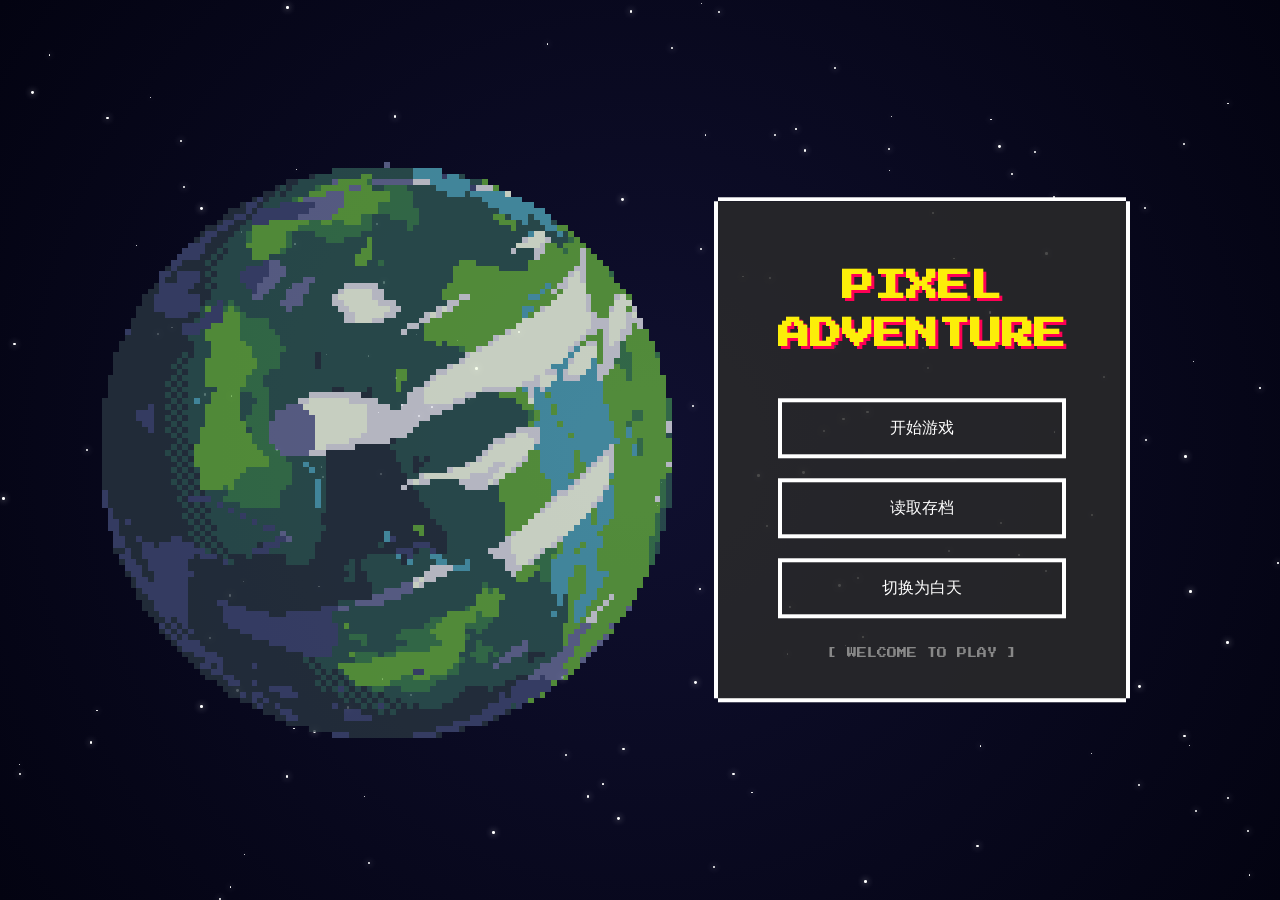
<file: index.html>
<!DOCTYPE html>
<html lang="zh">
<head>
    <meta charset="UTF-8">
    <meta name="viewport" content="width=device-width, initial-scale=1.0">
    <title>PIXEL ADVENTURE</title>
    <link href="https://fonts.googleapis.com/css2?family=Press+Start+2P&display=swap" rel="stylesheet">
    <link rel="stylesheet" href="style.css">
</head>
<body>

    <div id="stars-container"></div>
    
    <div id="gif-bg"></div>

    <div id="main-menu">
        <h1 class="game-title">PIXEL<br>ADVENTURE</h1>

        <div class="btn-container">
            <button class="pixel-btn" id="btn-start">开始游戏</button>
            <button class="pixel-btn" id="btn-load">读取存档</button>
            <button class="pixel-btn" id="btn-switch">界面切换</button>
        </div>

        <div class="footer-text blink">
            [ WELCOME TO PLAY ]
        </div>
    </div>

    <script src="start.js?v=20260426-4"></script>
</body>
</html>
</file>
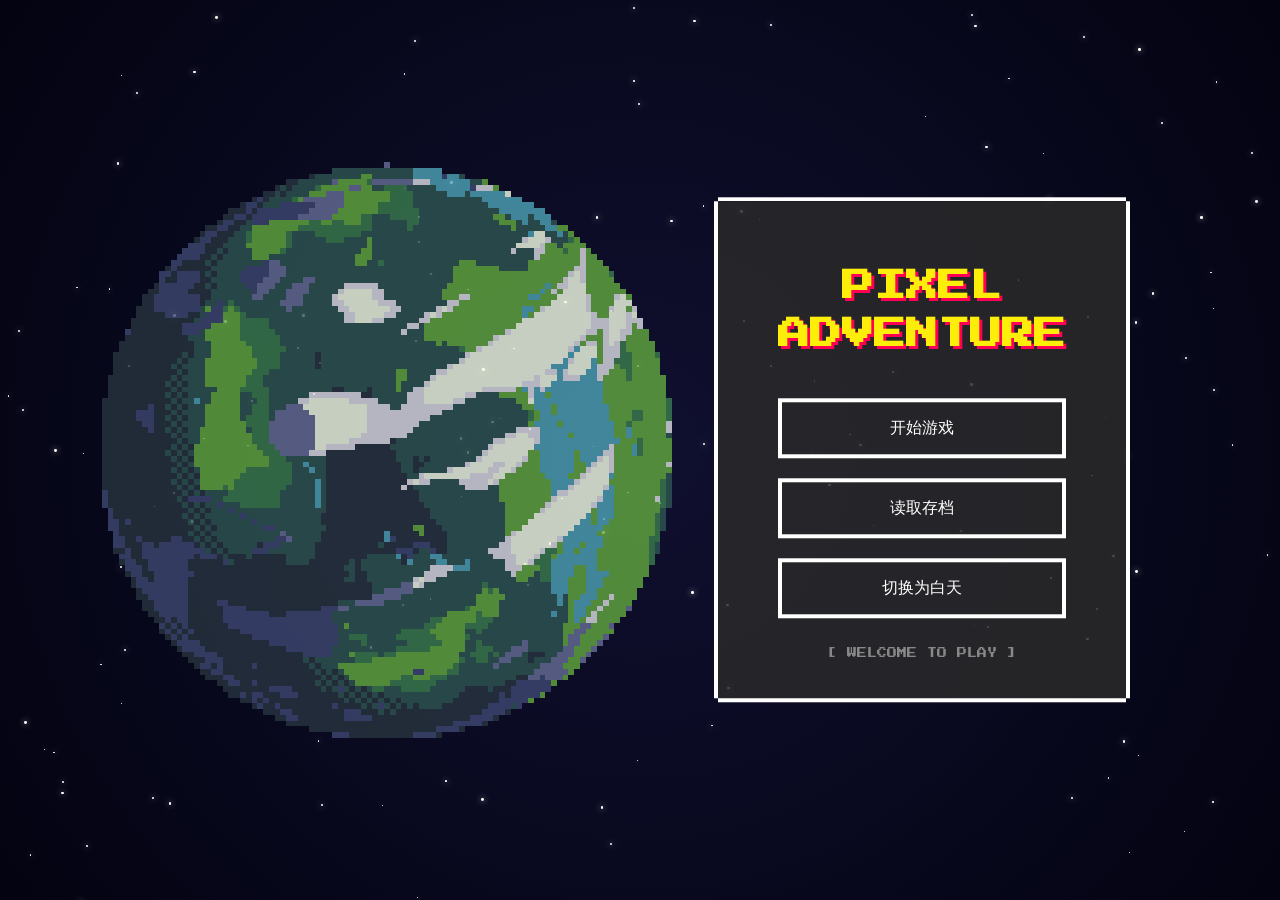
<file: html/index.html>
<!DOCTYPE html>
<html lang="zh">
<head>
    <meta charset="UTF-8">
    <meta name="viewport" content="width=device-width, initial-scale=1.0">
    <title>PIXEL ADVENTURE</title>
    <link href="https://fonts.googleapis.com/css2?family=Press+Start+2P&display=swap" rel="stylesheet">
    <link rel="stylesheet" href="../css/style.css?v=20260427-3">
</head>
<body>

    <div id="stars-container"></div>
    
    <div id="gif-bg"></div>

    <div id="main-menu">
        <h1 class="game-title">PIXEL<br>ADVENTURE</h1>

        <div class="btn-container">
            <button class="pixel-btn" id="btn-start">开始游戏</button>
            <button class="pixel-btn" id="btn-load">读取存档</button>
            <button class="pixel-btn" id="btn-switch">界面切换</button>
        </div>

        <div class="footer-text blink">
            [ WELCOME TO PLAY ]
        </div>
    </div>

    <div class="role-overlay" id="role-overlay" hidden>
        <div class="role-panel" role="dialog" aria-modal="true" aria-labelledby="role-title">
            <h2 class="role-title" id="role-title">选择职业</h2>
            <p class="role-subtitle">点击一个职业开始冒险</p>
            <div class="role-grid">
                <button class="role-card" id="role-mage" type="button" data-role="plainPhysicalMage">
                    <span class="role-art role-art-mage" aria-hidden="true"></span>
                    <span class="role-name">平平无奇的物理魔法使</span>
                    <span class="role-desc">近战连段，快刀乱斩</span>
                </button>
                <button class="role-card" id="role-archer" type="button" data-role="legendaryLineArcher">
                    <span class="role-art role-art-archer" aria-hidden="true"></span>
                    <span class="role-name">只射直线的传奇弓箭手</span>
                    <span class="role-desc">超远散射，反弹箭矢</span>
                </button>
            </div>
            <button class="role-cancel" id="role-cancel" type="button">取消</button>
        </div>
    </div>

    <script src="../js/start.js?v=20260427-3"></script>
</body>
</html>
</file>
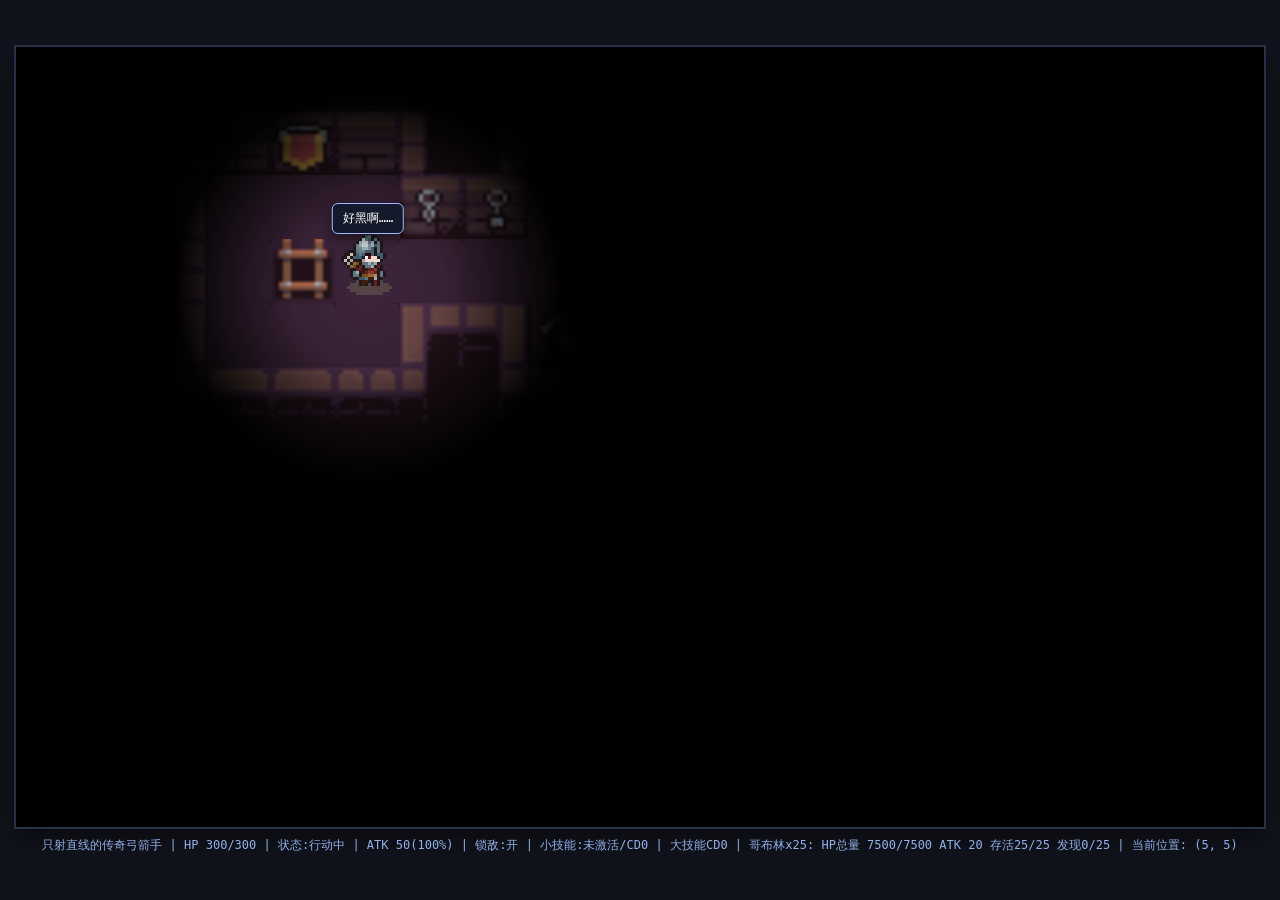
<file: html/map02.html>
<!DOCTYPE html>
<html lang="zh">
<head>
    <meta charset="UTF-8">
    <meta name="viewport" content="width=device-width, initial-scale=1.0">
    <title>Soldier Idle Test</title>
    <link rel="stylesheet" href="../css/map-game.css?v=20260427-3">
</head>
<body>
    <main class="shell">
        <div class="map-wrap" id="map-wrap">
            <canvas id="map-canvas" aria-label="Dungeon map"></canvas>
            <div id="enemy-layer" aria-hidden="true"></div>
            <div class="soldier is-idle" id="soldier" aria-label="Soldier idle animation"></div>
            <div id="darkness-overlay" style="position: absolute; inset: 0; pointer-events: none; z-index: 10;"></div>
        </div>
        <div class="status" id="status">加载地图中...</div>
    </main>

    <div class="death-overlay" id="death-overlay" hidden>
        <div class="death-panel" role="dialog" aria-modal="true" aria-labelledby="death-title">
            <h2 class="death-title" id="death-title">角色倒下了</h2>
            <p class="death-text" id="death-text">你可以选择复活并继续战斗，或者退出当前页面。</p>
            <div class="death-actions">
                <button type="button" id="revive-button">复活</button>
                <button type="button" class="exit" id="exit-button">退出</button>
            </div>
        </div>
    </div>

    <script src="../cpp/web/game_core.js?v=20260427-1"></script>
    <script src="../js/cpp-runtime.js?v=20260427-1"></script>
    <script src="../js/map-game-shared.js?v=20260427-4"></script>
    <script>
    startMapGame({
        mapFileName: 'map02.html',
        tmxPath: '../assets/map/地牢2.tmx',
        mapBgmSrc: '../assets/bgm/地牢脱战bgm2.mp3',
        spawnTile: { x: 5, y: 5 },

        returnEntryFrom: 'map03', 
        returnSpawnTile: { x: 5, y: 12 }, 

        enemySpawns: [
            { x: 15, y: 5 },
            { x: 14, y: 5 },
            { x: 22, y: 6 },
            { x: 28, y: 4 },
            { x: 35, y: 6 },
            { x: 41, y: 4 },
            { x: 42, y: 7 },
            { x: 42, y: 10 },
            { x: 36, y: 12 },
            { x: 31, y: 13 },
            { x: 27, y: 11 },
            { x: 14, y: 12 },
            { x: 13, y: 13 },
            { x: 8, y: 12 },
            { x: 43, y: 16 },
            { x: 40, y: 18 },
            { x: 34, y: 19 },
            { x: 9, y: 18 },
            { x: 9, y: 19 },
            { x: 9, y: 20 },
            { x: 10, y: 18 },
            { x: 10, y: 20 },
            { x: 11, y: 18 },
            { x: 11, y: 19 },
            { x: 11, y: 20 }
        ],

        portals: [
            {
                // 去地图一的点位
                tile: { x: 4, y: 5 },
                target: './map01.html',
                entryTag: 'map02'
            },
            {
                // 去地图三的点位
                tile: { x: 4, y: 12 },
                target: './map03.html',
                entryTag: 'map02',
                requireKey: true
            }
        ],

        eventTile: { x: -1, y: -1 }, 
        specialEventTarget: './map01.html',
        specialEventMode: 'armed',

        darknessRadius: 3
    });
</script>
</body>
</html>
</file>
<file: style.css>
/* 基础网页设定与宇宙深蓝渐变背景 */
body, html {
    margin: 0;
    padding: 0;
    width: 100vw;
    height: 100vh;
    background: radial-gradient(circle at center, #101030 0%, #030311 100%);
    display: flex;
    justify-content: center;
    align-items: center;
    font-family: 'Press Start 2P', monospace;
    color: #ffffff;
    overflow: hidden; /* 防止星星超出屏幕产生滚动条 */
    position: relative;
}

body {
    transition: background 0.5s ease, color 0.35s ease;
}

/* 白天模式：更明亮的天空配色 */
body.day-mode {
    background: radial-gradient(circle at 50% 35%, #eaf7ff 0%, #c8e8ff 45%, #93c9ef 100%);
    color: #1e3550;
}

/* 星空容器：铺满全屏，位于背景之上、GIF 之下 */
#stars-container {
    position: fixed;
    inset: 0;
    width: 100vw;
    height: 100vh;
    z-index: 0;
    pointer-events: none;
}

/* GIF 背景图层（保持正方形比例） */
#gif-bg {
    position: absolute;
    top: 50%;
    left: 30%;
    transform: translate(-50%, -50%);
    width: clamp(320px, 64vmin, 700px);
    aspect-ratio: 1 / 1;
    
    /* 注意：请确保你的项目根目录下有 assets/background.gif 文件 */
    background-image: url('./assets/background.gif'); 
    background-size: contain; /* 保持完整正方形内容，不拉伸 */
    background-position: center;
    background-repeat: no-repeat;
    
    z-index: 1; /* 放在 UI 下面，星星上面 */
    opacity: 0.8; /* 稍微降低透明度，更好地融入星空 */
    image-rendering: pixelated; /* 保持像素风的锐利边缘 */
}

@media (max-width: 1200px) {
    #gif-bg {
        left: 32%;
        width: clamp(300px, 60vmin, 620px);
    }
}

.star {
    position: absolute;
    background-color: #ffffff;
    border-radius: 50%;
    z-index: 0;
    box-shadow: 0 0 6px rgba(255, 255, 255, 0.9);
    animation: twinkle infinite alternate;
}

body.day-mode .star {
    animation: none;
    opacity: 0.15;
    box-shadow: none;
}

@keyframes twinkle {
    0% { opacity: 0.1; transform: scale(0.8); }
    100% { opacity: 1; transform: scale(1.2); box-shadow: 0 0 4px #fff; }
}

#main-menu {
    text-align: center;
    background-color: rgba(43, 43, 43, 0.85); /* 半透明深灰底色，防止背景太花看不清字 */
    padding: 40px 60px;
    box-shadow: 
        -4px 0 0 0 #fff, 
        4px 0 0 0 #fff, 
        0 -4px 0 0 #fff, 
        0 4px 0 0 #fff;
    position: absolute;
    top: 50%;
    left: 72%;
    transform: translate(-50%, -50%);
    z-index: 10;
}

body.day-mode #main-menu {
    background-color: rgba(245, 252, 255, 0.92);
    box-shadow:
        -4px 0 0 0 #2f5d86,
        4px 0 0 0 #2f5d86,
        0 -4px 0 0 #2f5d86,
        0 4px 0 0 #2f5d86;
}

@media (max-width: 1200px) {
    #main-menu {
        left: 74%;
        padding: 34px 48px;
    }
}

@media (max-width: 768px) {
    #gif-bg {
        left: 50%;
        top: 36%;
        width: clamp(220px, 66vmin, 420px);
    }

    #main-menu {
        left: 50%;
        top: 72%;
        padding: 24px 20px;
    }
}

.game-title {
    font-size: 32px;
    color: #fcee09;
    margin-bottom: 40px;
    text-shadow: 3px 3px 0 #ff0055;
    line-height: 1.5;
}

body.day-mode .game-title {
    color: #0c4b85;
    text-shadow: 2px 2px 0 #ffd970;
}

.btn-container {
    display: flex;
    flex-direction: column;
    gap: 20px;
}

.pixel-btn {
    background-color: transparent;
    color: #ffffff;
    font-family: 'Press Start 2P', monospace;
    font-size: 16px;
    padding: 15px 20px;
    border: 4px solid #ffffff;
    cursor: pointer;
    transition: all 0.1s;
    outline: none;
}

body.day-mode .pixel-btn {
    color: #214b73;
    border-color: #2f5d86;
}

.pixel-btn:hover {
    background-color: #ffffff;
    color: #1e1e1e;
    transform: scale(1.05);
}

body.day-mode .pixel-btn:hover {
    background-color: #2f5d86;
    color: #ffffff;
}

.pixel-btn:active {
    transform: scale(0.95);
}

.footer-text {
    margin-top: 30px;
    font-size: 10px;
    color: #888;
}

body.day-mode .footer-text {
    color: #3c6a91;
}

.blink {
    animation: blinker 1.5s linear infinite;
}

@keyframes blinker {
    50% { opacity: 0.3; }
}
</file>
<file: css/style.css>
body, html {
    margin: 0;
    padding: 0;
    width: 100vw;
    height: 100vh;
    background: radial-gradient(circle at center, #101030 0%, #030311 100%);
    display: flex;
    justify-content: center;
    align-items: center;
    font-family: 'Press Start 2P', monospace;
    color: #ffffff;
    overflow: hidden;
    position: relative;
}

body {
    transition: background 0.5s ease, color 0.35s ease;
}

body.day-mode {
    background: radial-gradient(circle at 50% 35%, #eaf7ff 0%, #c8e8ff 45%, #93c9ef 100%);
    color: #1e3550;
}

#stars-container {
    position: fixed;
    inset: 0;
    width: 100vw;
    height: 100vh;
    z-index: 0;
    pointer-events: none;
}

#gif-bg {
    position: absolute;
    top: 50%;
    left: 30%;
    transform: translate(-50%, -50%);
    width: clamp(320px, 64vmin, 700px);
    aspect-ratio: 1 / 1;
    
    background-image: url('../assets/background.gif'); 
    background-size: contain;
    background-position: center;
    background-repeat: no-repeat;
    
    z-index: 1;
    opacity: 0.8;
    image-rendering: pixelated;
}

@media (max-width: 1200px) {
    #gif-bg {
        left: 32%;
        width: clamp(300px, 60vmin, 620px);
    }
}

.star {
    position: absolute;
    background-color: #ffffff;
    border-radius: 50%;
    z-index: 0;
    box-shadow: 0 0 6px rgba(255, 255, 255, 0.9);
    animation: twinkle infinite alternate;
}

body.day-mode .star {
    animation: none;
    opacity: 0.15;
    box-shadow: none;
}

@keyframes twinkle {
    0% { opacity: 0.1; transform: scale(0.8); }
    100% { opacity: 1; transform: scale(1.2); box-shadow: 0 0 4px #fff; }
}

#main-menu {
    text-align: center;
    background-color: rgba(43, 43, 43, 0.85);
    padding: 40px 60px;
    box-shadow: 
        -4px 0 0 0 #fff, 
        4px 0 0 0 #fff, 
        0 -4px 0 0 #fff, 
        0 4px 0 0 #fff;
    position: absolute;
    top: 50%;
    left: 72%;
    transform: translate(-50%, -50%);
    z-index: 10;
}

body.day-mode #main-menu {
    background-color: rgba(245, 252, 255, 0.92);
    box-shadow:
        -4px 0 0 0 #2f5d86,
        4px 0 0 0 #2f5d86,
        0 -4px 0 0 #2f5d86,
        0 4px 0 0 #2f5d86;
}

@media (max-width: 1200px) {
    #main-menu {
        left: 74%;
        padding: 34px 48px;
    }
}

@media (max-width: 768px) {
    #gif-bg {
        left: 50%;
        top: 36%;
        width: clamp(220px, 66vmin, 420px);
    }

    #main-menu {
        left: 50%;
        top: 72%;
        padding: 24px 20px;
    }
}

.game-title {
    font-size: 32px;
    color: #fcee09;
    margin-bottom: 40px;
    text-shadow: 3px 3px 0 #ff0055;
    line-height: 1.5;
}

body.day-mode .game-title {
    color: #0c4b85;
    text-shadow: 2px 2px 0 #ffd970;
}

.btn-container {
    display: flex;
    flex-direction: column;
    gap: 20px;
}

.pixel-btn {
    background-color: transparent;
    color: #ffffff;
    font-family: 'Press Start 2P', monospace;
    font-size: 16px;
    padding: 15px 20px;
    border: 4px solid #ffffff;
    cursor: pointer;
    transition: all 0.1s;
    outline: none;
}

body.day-mode .pixel-btn {
    color: #214b73;
    border-color: #2f5d86;
}

.pixel-btn:hover {
    background-color: #ffffff;
    color: #1e1e1e;
    transform: scale(1.05);
}

body.day-mode .pixel-btn:hover {
    background-color: #2f5d86;
    color: #ffffff;
}

.pixel-btn:active {
    transform: scale(0.95);
}

.footer-text {
    margin-top: 30px;
    font-size: 10px;
    color: #888;
}

body.day-mode .footer-text {
    color: #3c6a91;
}

.blink {
    animation: blinker 1.5s linear infinite;
}

@keyframes blinker {
    50% { opacity: 0.3; }
}

.role-overlay {
    position: fixed;
    inset: 0;
    display: grid;
    place-items: center;
    background: rgba(6, 10, 24, 0.78);
    backdrop-filter: blur(4px);
    z-index: 30;
}

.role-overlay[hidden] {
    display: none !important;
}

.role-panel {
    width: min(92vw, 760px);
    padding: 26px;
    background: rgba(19, 24, 44, 0.95);
    border: 4px solid #f7f9ff;
    box-shadow: 0 0 0 4px #2a3b70, 0 20px 42px rgba(0, 0, 0, 0.5);
    text-align: center;
}

.role-title {
    margin: 0;
    font-size: 20px;
    color: #ffe66d;
    text-shadow: 2px 2px 0 #ff3a70;
}

.role-subtitle {
    margin: 14px 0 20px;
    font-size: 11px;
    color: #d7e7ff;
}

.role-grid {
    display: grid;
    grid-template-columns: 1fr 1fr;
    gap: 14px;
}

.role-card {
    position: relative;
    padding: 16px 14px;
    border: 4px solid #c8dbff;
    background: linear-gradient(180deg, #24325b 0%, #131b35 100%);
    color: #f6f9ff;
    font-family: 'Press Start 2P', monospace;
    cursor: pointer;
    text-align: left;
    transition: transform 0.1s ease, box-shadow 0.1s ease, border-color 0.1s ease;
}

.role-card:hover {
    transform: translateY(-2px) scale(1.01);
    border-color: #ffe66d;
    box-shadow: 0 0 0 3px #38539a;
    animation: role-card-border-pixel-jump 280ms steps(2) infinite;
}

.role-card.is-last-choice {
    border-color: #ffe66d;
    box-shadow: 0 0 0 3px #38539a;
}

.role-card:active {
    transform: translateY(0) scale(0.99);
}

.role-name {
    display: block;
    font-size: 12px;
    line-height: 1.55;
}

.role-art {
    display: block;
    width: 120px;
    height: 120px;
    margin: 0 auto 12px;
    background-repeat: no-repeat;
    background-position: center;
    background-size: contain;
    image-rendering: pixelated;
    filter: drop-shadow(0 0 6px rgba(255, 255, 255, 0.35));
}

.role-art-mage {
    background-image: url('../assets/Tiny RPG Character Asset Pack v1.03 -Free Soldier&Orc/Characters(100x100)/Soldier/Soldier with shadows/Soldier-Idle.png');
    background-size: 600px 100px;
    background-position: left center;
}

.role-art-archer {
    background-image: url('../assets/Tiny RPG Character Asset Pack v1.03 -Free Soldier&Orc/Characters(100x100)/Soldier/Soldier with shadows/Soldier-Attack03.png');
    background-size: 900px 100px;
    background-position: left center;
}

.role-desc {
    display: block;
    margin-top: 10px;
    font-size: 9px;
    line-height: 1.6;
    opacity: 0.9;
    color: #b9cdf6;
}

.role-cancel {
    margin-top: 16px;
    border: 4px solid #ff8ea6;
    background: #411a2a;
    color: #ffd7e2;
    font-family: 'Press Start 2P', monospace;
    font-size: 10px;
    padding: 10px 16px;
    cursor: pointer;
}

.role-cancel:hover {
    background: #5a2238;
}

@keyframes role-card-border-pixel-jump {
    0% {
        box-shadow: 0 0 0 3px #38539a;
    }
    50% {
        box-shadow: 2px -2px 0 3px #5a7bda;
    }
    100% {
        box-shadow: -2px 2px 0 3px #2f4b90;
    }
}

@media (max-width: 768px) {
    .role-panel {
        padding: 20px;
    }

    .role-grid {
        grid-template-columns: 1fr;
    }

    .role-name {
        font-size: 11px;
    }

    .role-art {
        width: 108px;
        height: 108px;
    }
}
</file>
<file: css/map-game.css>
* {
    box-sizing: border-box;
}

body {
    margin: 0;
    min-height: 100dvh;
    display: flex;
    justify-content: center;
    align-items: center;
    background: #10131b;
    color: #d8e5ff;
    font-family: monospace;
    overflow: hidden;
}

.shell {
    display: grid;
    gap: 10px;
    justify-items: center;
}

.map-wrap {
    position: relative;
    overflow: hidden;
    box-shadow: 0 0 0 2px #263046, 0 12px 24px rgba(0, 0, 0, 0.45);
    background: #25131A;
}

canvas {
    display: block;
    image-rendering: pixelated;
}

#enemy-layer {
    position: absolute;
    inset: 0;
    pointer-events: none;
}

.arrow-layer {
    position: absolute;
    inset: 0;
    pointer-events: none;
}

.arrow-projectile {
    --frame-width: 100px;
    --frame-height: 100px;
    --sprite-scale: 2;

    position: absolute;
    width: var(--frame-width);
    height: var(--frame-height);
    background-image: url('../assets/Tiny RPG Character Asset Pack v1.03 -Free Soldier&Orc/Arrow(Projectile)/Arrow01(100x100).png');
    background-repeat: no-repeat;
    background-position: 0 0;
    image-rendering: pixelated;
    transform-origin: center center;
    pointer-events: none;
}

.soldier {
    --frame-width: 100px;
    --frame-height: 100px;
    --sprite-scale: 3;
    --attack-duration: 420ms;
    --facing-x: 1;

    position: absolute;
    width: var(--frame-width);
    height: var(--frame-height);
    background-repeat: no-repeat;
    background-position: 0 0;
    image-rendering: pixelated;
    transform: scale(calc(var(--sprite-scale) * var(--facing-x)), var(--sprite-scale));
    transform-origin: bottom center;
    pointer-events: none;
    z-index: 12;
}

.soldier.is-idle {
    background-image: url('../assets/Tiny RPG Character Asset Pack v1.03 -Free Soldier&Orc/Characters(100x100)/Soldier/Soldier with shadows/Soldier-Idle.png');
    animation: soldier-idle 0.8s steps(6) infinite;
}

.soldier.is-walking {
    background-image: url('../assets/Tiny RPG Character Asset Pack v1.03 -Free Soldier&Orc/Characters(100x100)/Soldier/Soldier with shadows/Soldier-Walk.png');
    animation: soldier-walk 0.7s steps(8) infinite;
}

.soldier.is-hurt {
    background-image: url('../assets/Tiny RPG Character Asset Pack v1.03 -Free Soldier&Orc/Characters(100x100)/Soldier/Soldier with shadows/Soldier-Hurt.png');
    animation: soldier-hurt 0.55s steps(6) 1 forwards;
    filter: brightness(1.15) saturate(1.2);
}

.soldier.is-dead {
    background-image: url('../assets/Tiny RPG Character Asset Pack v1.03 -Free Soldier&Orc/Characters(100x100)/Soldier/Soldier with shadows/Soldier-Death.png');
    animation: soldier-death 0.95s steps(6) 1 forwards;
    filter: grayscale(0.35) brightness(0.92);
}

.soldier.is-attacking-1 {
    background-image: url('../assets/Tiny RPG Character Asset Pack v1.03 -Free Soldier&Orc/Characters(100x100)/Soldier/Soldier with shadows/Soldier-Attack01.png');
    animation: soldier-attack var(--attack-duration) steps(6) 1;
}

.soldier.is-attacking-2 {
    background-image: url('../assets/Tiny RPG Character Asset Pack v1.03 -Free Soldier&Orc/Characters(100x100)/Soldier/Soldier with shadows/Soldier-Attack02.png');
    animation: soldier-attack var(--attack-duration) steps(6) 1;
}

.soldier.is-attacking-3 {
    background-image: url('../assets/Tiny RPG Character Asset Pack v1.03 -Free Soldier&Orc/Characters(100x100)/Soldier/Soldier with shadows/Soldier-Attack03.png');
    animation: soldier-attack-03 var(--attack-duration) steps(9) 1;
}

.soldier.is-small-skill-active {
    filter: drop-shadow(0 0 4px rgba(255, 255, 255, 0.9)) drop-shadow(0 0 8px rgba(255, 255, 255, 0.65));
}

.soldier.is-archer-blessing-active {
    filter: drop-shadow(0 0 6px rgba(255, 255, 255, 0.95)) drop-shadow(0 0 14px rgba(255, 255, 255, 0.72));
}

.goblin {
    --frame-width: 100px;
    --frame-height: 100px;
    --sprite-scale: 3;
    --attack-duration: 1000ms;
    --facing-x: -1;

    position: absolute;
    width: var(--frame-width);
    height: var(--frame-height);
    background-repeat: no-repeat;
    background-position: 0 0;
    image-rendering: pixelated;
    transform: scale(calc(var(--sprite-scale) * var(--facing-x)), var(--sprite-scale));
    transform-origin: bottom center;
    pointer-events: none;
}

.goblin.is-idle {
    background-image: url('../assets/Tiny RPG Character Asset Pack v1.03 -Free Soldier&Orc/Characters(100x100)/Orc/Orc with shadows/Orc-Idle.png');
    animation: goblin-idle 0.8s steps(6) infinite;
}

.goblin.is-attacking-1 {
    background-image: url('../assets/Tiny RPG Character Asset Pack v1.03 -Free Soldier&Orc/Characters(100x100)/Orc/Orc with shadows/Orc-Attack01.png');
    animation: goblin-attack var(--attack-duration) steps(6) 1;
}

.goblin.is-attacking-2 {
    background-image: url('../assets/Tiny RPG Character Asset Pack v1.03 -Free Soldier&Orc/Characters(100x100)/Orc/Orc with shadows/Orc-Attack02.png');
    animation: goblin-attack var(--attack-duration) steps(6) 1;
}

.goblin.is-hurt {
    background-image: url('../assets/Tiny RPG Character Asset Pack v1.03 -Free Soldier&Orc/Characters(100x100)/Orc/Orc with shadows/Orc-Hurt.png');
    animation: goblin-hurt 0.55s steps(6) 1 forwards;
    filter: brightness(1.12) saturate(1.15);
}

.goblin.is-dead {
    background-image: url('../assets/Tiny RPG Character Asset Pack v1.03 -Free Soldier&Orc/Characters(100x100)/Orc/Orc with shadows/Orc-Death.png');
    animation: goblin-death 0.95s steps(6) 1 forwards;
    filter: grayscale(0.35) brightness(0.9);
}

.goblin.is-discovered {
    filter: drop-shadow(0 0 3px rgba(255, 222, 80, 0.95)) drop-shadow(0 0 10px rgba(255, 214, 55, 0.9));
}

.goblin.is-king {
    filter: drop-shadow(0 0 1px rgba(255, 80, 80, 0.45)) drop-shadow(0 0 3px rgba(255, 40, 40, 0.4)) saturate(1.4);
    transform: scaleX(calc(4.5 * var(--facing-x, 1))) scaleY(4.5) translateY(13px);
    z-index: 15;
}

.sprite-hidden {
    visibility: hidden;
}

.death-overlay {
    position: fixed;
    inset: 0;
    display: grid;
    place-items: center;
    background: rgba(3, 8, 16, 0.68);
    backdrop-filter: blur(6px);
    z-index: 20;
}

.death-overlay[hidden] {
    display: none !important;
}

.death-panel,
.victory-panel {
    min-width: min(90vw, 340px);
    padding: 20px;
    border: 1px solid rgba(163, 185, 255, 0.25);
    border-radius: 18px;
    box-shadow: 0 18px 40px rgba(0, 0, 0, 0.5);
    text-align: center;
}

.death-panel {
    background: linear-gradient(180deg, rgba(22, 28, 44, 0.98), rgba(10, 12, 20, 0.98));
}

.victory-overlay {
    position: fixed;
    inset: 0;
    display: grid;
    place-items: center;
    background: rgba(6, 24, 12, 0.62);
    backdrop-filter: blur(6px);
    z-index: 20;
}

.victory-overlay[hidden] {
    display: none !important;
}

.victory-panel {
    border: 1px solid rgba(202, 255, 201, 0.28);
    background:
        radial-gradient(circle at top, rgba(255, 255, 210, 0.28), transparent 45%),
        linear-gradient(180deg, rgba(28, 55, 34, 0.98), rgba(10, 26, 16, 0.98));
    box-shadow:
        0 0 0 1px rgba(255, 249, 193, 0.08),
        0 18px 40px rgba(0, 0, 0, 0.42),
        0 0 26px rgba(126, 255, 163, 0.18);
}

.death-title {
    margin: 0 0 10px;
    font-size: 22px;
    color: #ffd5dd;
    letter-spacing: 0.08em;
}

.victory-title {
    margin: 0 0 10px;
    font-size: 22px;
    color: #f3ffd0;
    letter-spacing: 0.08em;
    text-shadow: 0 0 16px rgba(201, 255, 149, 0.2);
}

.death-text {
    margin: 0 0 16px;
    color: #d8e5ff;
    line-height: 1.6;
}

.victory-text {
    margin: 0 0 16px;
    color: #e8ffe7;
    line-height: 1.6;
}

.death-actions,
.victory-actions {
    display: flex;
    gap: 12px;
    justify-content: center;
}

.death-actions button,
.victory-actions button {
    min-width: 96px;
    padding: 10px 16px;
    border: 0;
    border-radius: 999px;
    cursor: pointer;
    font: inherit;
    color: #0b1020;
    background: linear-gradient(180deg, #f0f5ff, #b9c9ff);
}

.death-actions button.exit {
    color: #fff4f4;
    background: linear-gradient(180deg, #ff7d7d, #d83d54);
}

.victory-actions button.exit {
    color: #17351f;
    background: linear-gradient(180deg, #fffaa8, #92efb2);
    box-shadow: 0 0 0 1px rgba(255, 255, 255, 0.18), 0 0 18px rgba(148, 255, 180, 0.16);
}

.death-actions button:active,
.victory-actions button:active {
    transform: translateY(1px);
}

.hint,
.status {
    opacity: 0.9;
    font-size: 12px;
    text-align: center;
}

.status {
    color: #9fc1ff;
}

@keyframes soldier-idle {
    from {
        background-position: 0 0;
    }
    to {
        background-position: calc(-1 * var(--frame-width) * 6) 0;
    }
}

@keyframes soldier-walk {
    from {
        background-position: 0 0;
    }
    to {
        background-position: calc(-1 * var(--frame-width) * 8) 0;
    }
}

@keyframes soldier-attack {
    from {
        background-position: 0 0;
    }
    to {
        background-position: calc(-1 * var(--frame-width) * 6) 0;
    }
}

@keyframes soldier-attack-03 {
    from {
        background-position: 0 0;
    }
    to {
        background-position: calc(-1 * var(--frame-width) * 9) 0;
    }
}

@keyframes soldier-hurt {
    from {
        background-position: 0 0;
    }
    to {
        background-position: calc(-1 * var(--frame-width) * 6) 0;
    }
}

@keyframes soldier-death {
    from {
        background-position: 0 0;
    }
    to {
        background-position: calc(-1 * var(--frame-width) * 6) 0;
    }
}

@keyframes goblin-idle {
    from {
        background-position: 0 0;
    }
    to {
        background-position: calc(-1 * var(--frame-width) * 6) 0;
    }
}

@keyframes goblin-attack {
    from {
        background-position: 0 0;
    }
    to {
        background-position: calc(-1 * var(--frame-width) * 6) 0;
    }
}

@keyframes goblin-hurt {
    from {
        background-position: 0 0;
    }
    to {
        background-position: calc(-1 * var(--frame-width) * 6) 0;
    }
}

@keyframes goblin-death {
    from {
        background-position: 0 0;
    }
    to {
        background-position: calc(-1 * var(--frame-width) * 6) 0;
    }
}

.thought-bubble {
    position: absolute;
    bottom: 50%;
    left: 50%;
    --bubble-transform: translateX(-50%) scale(calc(1 / var(--sprite-scale) * var(--facing-x)), calc(1 / var(--sprite-scale)));
    transform: var(--bubble-transform);
    background: rgba(18, 26, 43, 0.92);
    border: 1px solid #a3b9ff;
    border-radius: 6px;
    padding: 6px 10px;
    color: #fff;
    font-size: 12px;
    white-space: nowrap;
    pointer-events: none;
    z-index: 100;
    box-shadow: 0 4px 12px rgba(0, 0, 0, 0.5);
    animation: bubble-fade-in 0.3s ease-out forwards;
}

@keyframes bubble-fade-in {
    from { opacity: 0; transform: var(--bubble-transform) translateY(10px); }
    to { opacity: 1; transform: var(--bubble-transform) translateY(0); }
}
</file>
